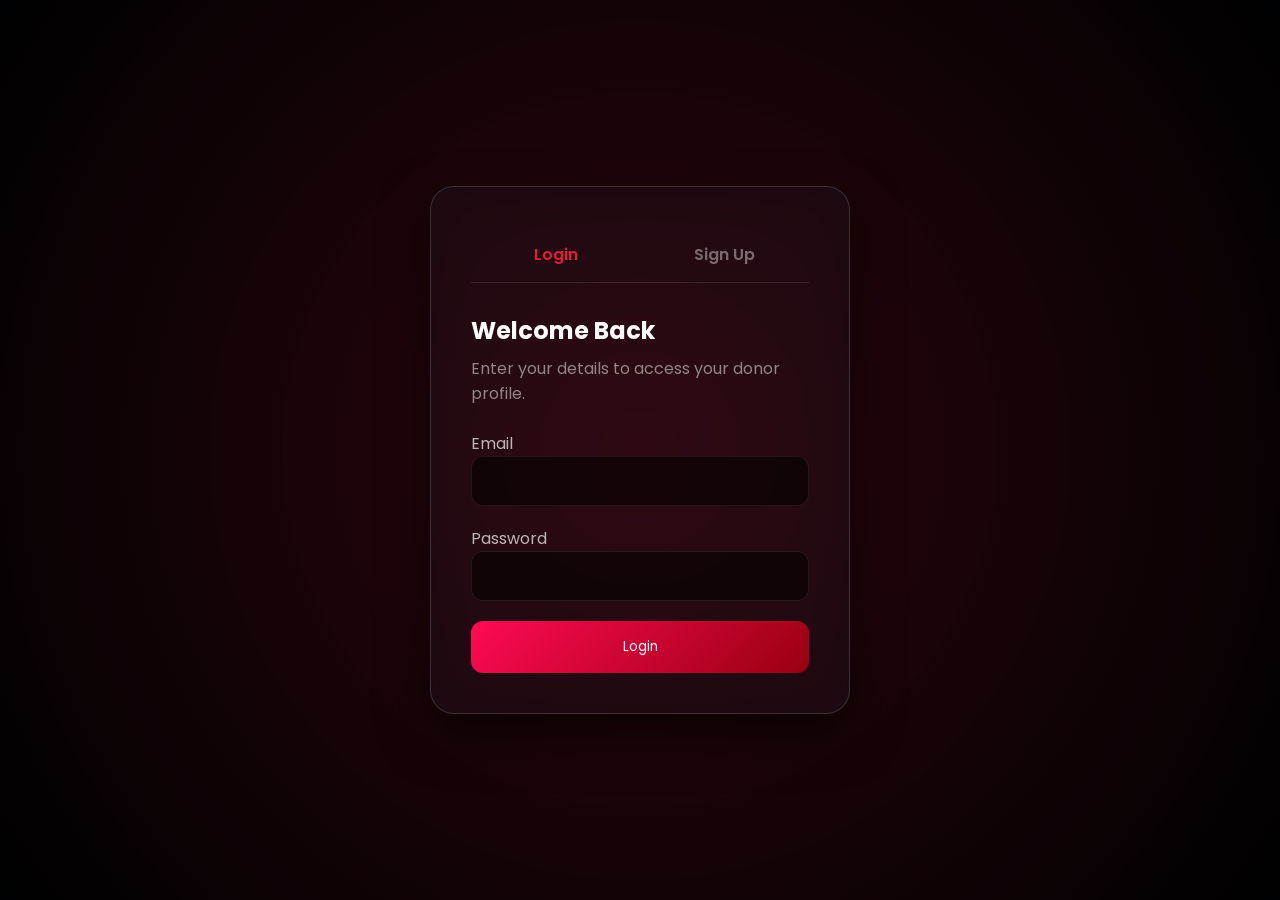
<file: Blood_donation_management_syst4em/redbloodcells.html>
<!DOCTYPE html>
<html lang="en">
<head>
    <meta charset="UTF-8">
    <meta name="viewport" content="width=device-width, initial-scale=1.0">
    <title>BloodLink - Login</title>
    <link href="https://fonts.googleapis.com/css2?family=Poppins:wght@300;400;600&display=swap" rel="stylesheet">

    <style>
        /* (YOUR FULL CSS — SAME AS YOU SENT) */
        :root {
            --primary-red: #e01e37;
            --dark-red: #640d14;
            --white: #ffffff;
            --glass-bg: rgba(20, 20, 30, 0.45);
            --glass-border: rgba(255, 255, 255, 0.15);
            --input-bg: rgba(0, 0, 0, 0.55);
        }

        * { margin: 0; padding: 0; box-sizing: border-box; font-family: 'Poppins', sans-serif; }

        body {
            background: #050a14;
            overflow: hidden;
            height: 100vh;
            width: 100vw;
            display: flex;
            align-items: center;
            justify-content: center;
        }

        #bg-video {
            position: fixed;
            top: 0;
            left: 0;
            min-width: 100%;
            min-height: 100%;
            object-fit: cover;
            z-index: 0;
            filter: brightness(0.45) saturate(130%);
        }

        .video-overlay {
            position: fixed;
            top: 0;
            left: 0;
            width: 100%;
            height: 100%;
            background: radial-gradient(circle at center, rgba(120,0,0,0.35), rgba(0,0,0,0.9));
            z-index: 1;
        }

        .container {
            position: relative;
            z-index: 10;
            width: 100%;
            max-width: 420px;
            padding: 40px;
            background: var(--glass-bg);
            backdrop-filter: blur(20px) saturate(180%);
            border: 1px solid var(--glass-border);
            border-radius: 24px;
            box-shadow: 0 20px 50px rgba(0,0,0,0.6);
        }

        .tabs { display: flex; margin-bottom: 30px; border-bottom: 1px solid rgba(255,255,255,0.1); }

        .tab-btn {
            flex: 1;
            padding: 15px;
            background: transparent;
            border: none;
            color: rgba(255,255,255,0.4);
            font-size: 16px;
            font-weight: 600;
            cursor: pointer;
        }

        .tab-btn.active { color: var(--primary-red); }

        .form-box { display: none; }
        .form-box.active { display: block; }

        h2 { color: white; margin-bottom: 8px; }
        p.subtitle { color: rgba(255,255,255,0.5); margin-bottom: 25px; }

        .input-group { margin-bottom: 20px; }
        .input-group label { color: rgba(255,255,255,0.7); }

        .input-group input, select {
            width: 100%;
            padding: 14px;
            background: var(--input-bg);
            border-radius: 12px;
            color: white;
            border: 1px solid rgba(255,255,255,0.08);
        }

        .btn {
            width: 100%;
            padding: 16px;
            background: linear-gradient(135deg, #ff0a54, #990011);
            color: white;
            border: none;
            border-radius: 12px;
            cursor: pointer;
        }

        .link { color: rgba(255,255,255,0.5); text-align: center; display: block; margin-top: 15px; }
    </style>
</head>

<body>

    <!-- VIDEO BACKGROUND -->
    <video id="bg-video" autoplay muted loop playsinline>
        <source src="blood.mp4" type="video/mp4">
    </video>
    <div class="video-overlay"></div>

    <!-- LOGIN / SIGNUP CARD -->
    <div class="container">
        <div class="tabs">
            <button class="tab-btn active" onclick="switchTab('login')">Login</button>
            <button class="tab-btn" onclick="switchTab('signup')">Sign Up</button>
        </div>

        <!-- Login Form -->
        <div id="login-form" class="form-box active">
            <h2>Welcome Back</h2>
            <p class="subtitle">Enter your details to access your donor profile.</p>
            <form onsubmit="loginUser(event)">
                <div class="input-group">
                    <label>Email</label>
                    <input type="email" id="loginEmail" required>
                </div>
                <div class="input-group">
                    <label>Password</label>
                    <input type="password" id="loginPassword" required>
                </div>
                <button class="btn">Login</button>
            </form>
        </div>

        <!-- Signup Form -->
        <div id="signup-form" class="form-box">
            <h2>Join the Mission</h2>
            <p class="subtitle">Every drop counts. Register today.</p>
            <form onsubmit="registerUser(event)">
                <div class="input-group">
                    <label>Full Name</label>
                    <input type="text" id="signupName" required>
                </div>
                <div class="input-group">
                    <label>Email</label>
                    <input type="email" id="signupEmail" required>
                </div>
                <div class="input-group">
                    <label>Password</label>
                    <input type="password" id="signupPassword" required>
                </div>
                <div class="input-group">
                    <label>Blood Group</label>
                    <select id="signupBlood">
                        <option>A+</option><option>O+</option><option>B+</option><option>AB+</option>
                        <option>A-</option><option>O-</option><option>B-</option><option>AB-</option>
                    </select>
                </div>
                <button class="btn">Register</button>
            </form>
        </div>
    </div>

    <script>
        /* SWITCH TABS */
        function switchTab(tab) {
            document.querySelectorAll('.tab-btn').forEach(b => b.classList.remove('active'));
            document.querySelectorAll('.form-box').forEach(f => f.classList.remove('active'));

            const idx = tab === 'login' ? 0 : 1;
            document.querySelectorAll('.tab-btn')[idx].classList.add('active');
            document.getElementById(tab + '-form').classList.add('active');
        }

        /* LOGIN FUNCTION */
        function loginUser(e) {
            e.preventDefault();

            const email = document.getElementById("loginEmail").value;
            const password = document.getElementById("loginPassword").value;

            // TEMP DEMO LOGIN (you can change later)
            if (email && password) {

                // Save login status
                localStorage.setItem("isLoggedIn", "true");
                localStorage.setItem("userEmail", email);

                // Redirect to dashboard
                window.location.href = "index.html";  // YOUR MAIN DASHBOARD PAGE
            }
        }

        /* REGISTER FUNCTION */
        function registerUser(e) {
            e.preventDefault();

            const name = document.getElementById("signupName").value;
            const email = document.getElementById("signupEmail").value;

            // Save user and auto login
            localStorage.setItem("isLoggedIn", "true");
            localStorage.setItem("userName", name);
            localStorage.setItem("userEmail", email);

            // Redirect to dashboard
            window.location.href = "index.html";  // YOUR MAIN DASHBOARD PAGE
        }
    </script>

</body>
</html>
</file>
